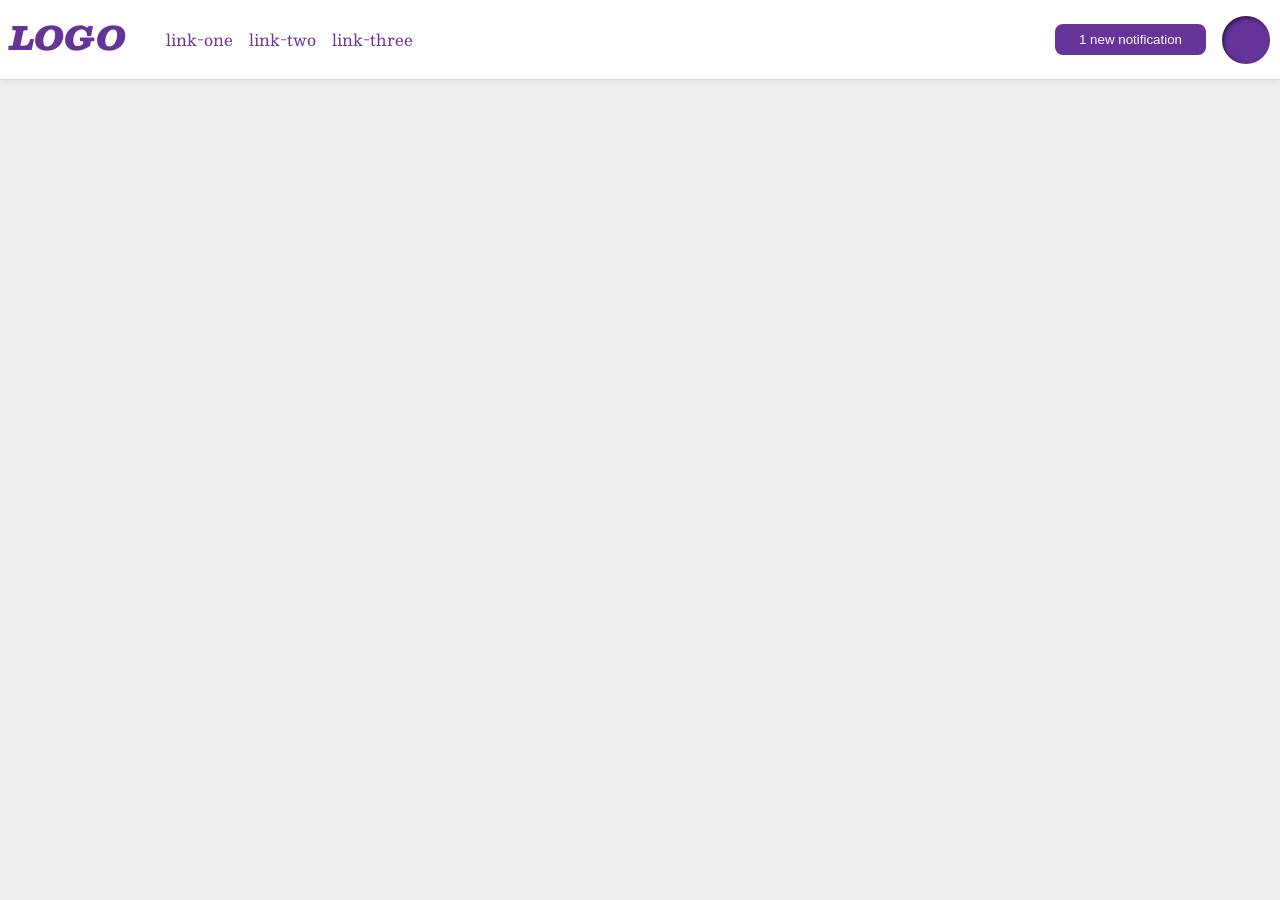
<file: foundations/flex/03-flex-header-2/index.html>
<!DOCTYPE html>
<html lang="en">
  <head>
    <meta charset="UTF-8">
    <meta http-equiv="X-UA-Compatible" content="IE=edge">
    <meta name="viewport" content="width=device-width, initial-scale=1.0">
    <title>Flex Header 2</title>
    <link rel="stylesheet" href="style.css">
  </head>
  <body>
    <div class="header">
      <div class="logo-links">
      <div class="logo">
        LOGO
      </div>
      <ul class="links">
        <li><a href="https://google.com">link-one</a></li>
        <li><a href="https://google.com">link-two</a></li>
        <li><a href="https://google.com">link-three</a></li>
      </ul>
      </div>
      <div class="notif-prof">
      <button class="notifications">
        1 new notification
      </button>
      <div class="profile-image"></div>
      </div>
    </div>
  </body>
</html>
</file>
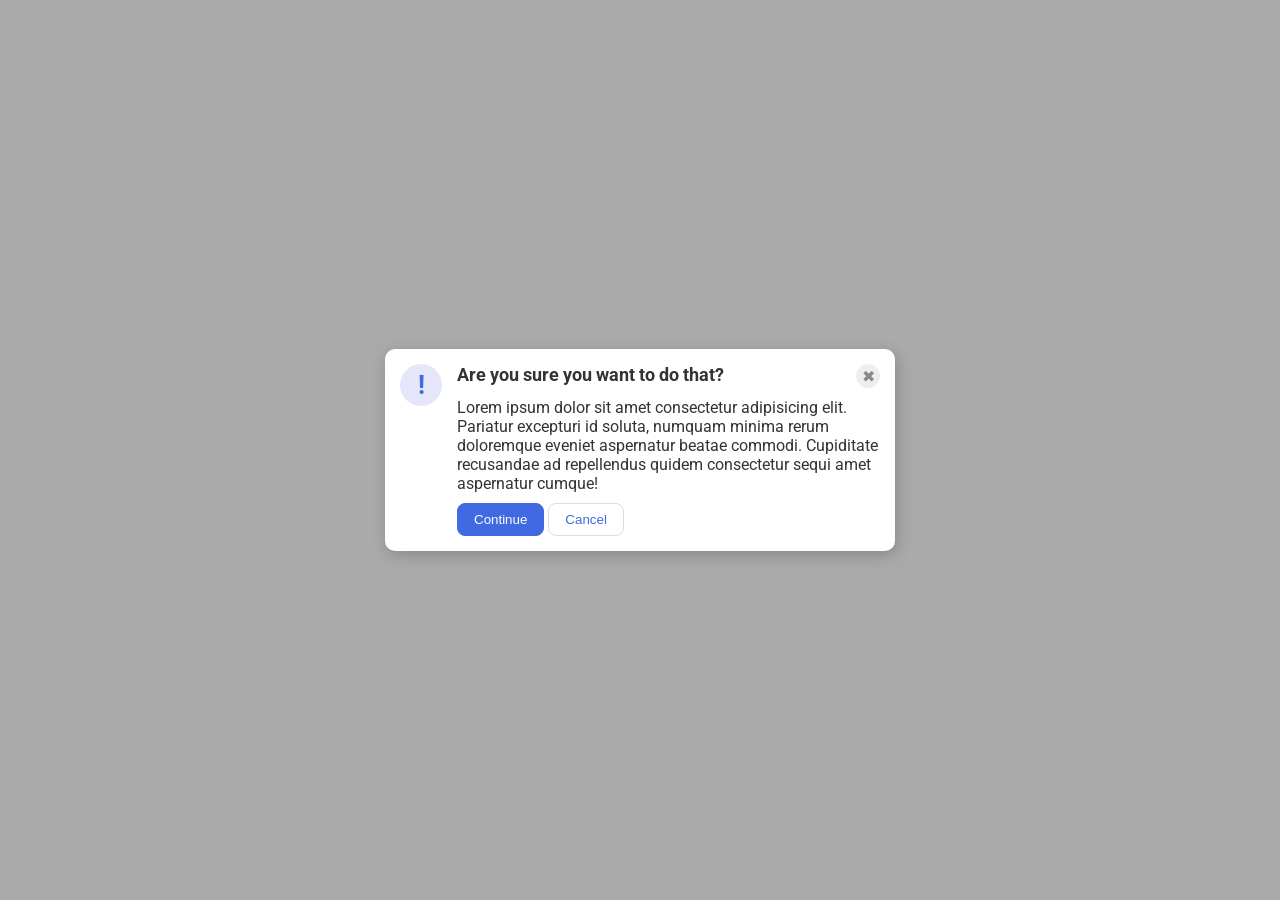
<file: foundations/flex/05-flex-modal/index.html>
<!DOCTYPE html>
<html lang="en">
  <head>
    <meta charset="UTF-8">
    <meta http-equiv="X-UA-Compatible" content="IE=edge">
    <meta name="viewport" content="width=device-width, initial-scale=1.0">
    <link rel="stylesheet" href="style.css">
    <title>Modal</title>
  </head>
  <body>
    <div class="modal">
      <div class="icon-container">
      <div class="icon">!</div>
      </div>
      <div class="header-text-button">
      <div class="header-close">
      <div class="header">Are you sure you want to do that?</div>
      <button class="close-button">✖</button>
      </div>

      <div class="text-buttons">
      <div class="text">Lorem ipsum dolor sit amet consectetur adipisicing elit. Pariatur excepturi id soluta, numquam minima rerum doloremque eveniet aspernatur beatae commodi. Cupiditate recusandae ad repellendus quidem consectetur sequi amet aspernatur cumque!</div>
      <div class="buttons">
      <button class="continue">Continue</button>
      <button class="cancel">Cancel</button>
      </div>
      </div>
    </div>
  </body>
</html>
</file>
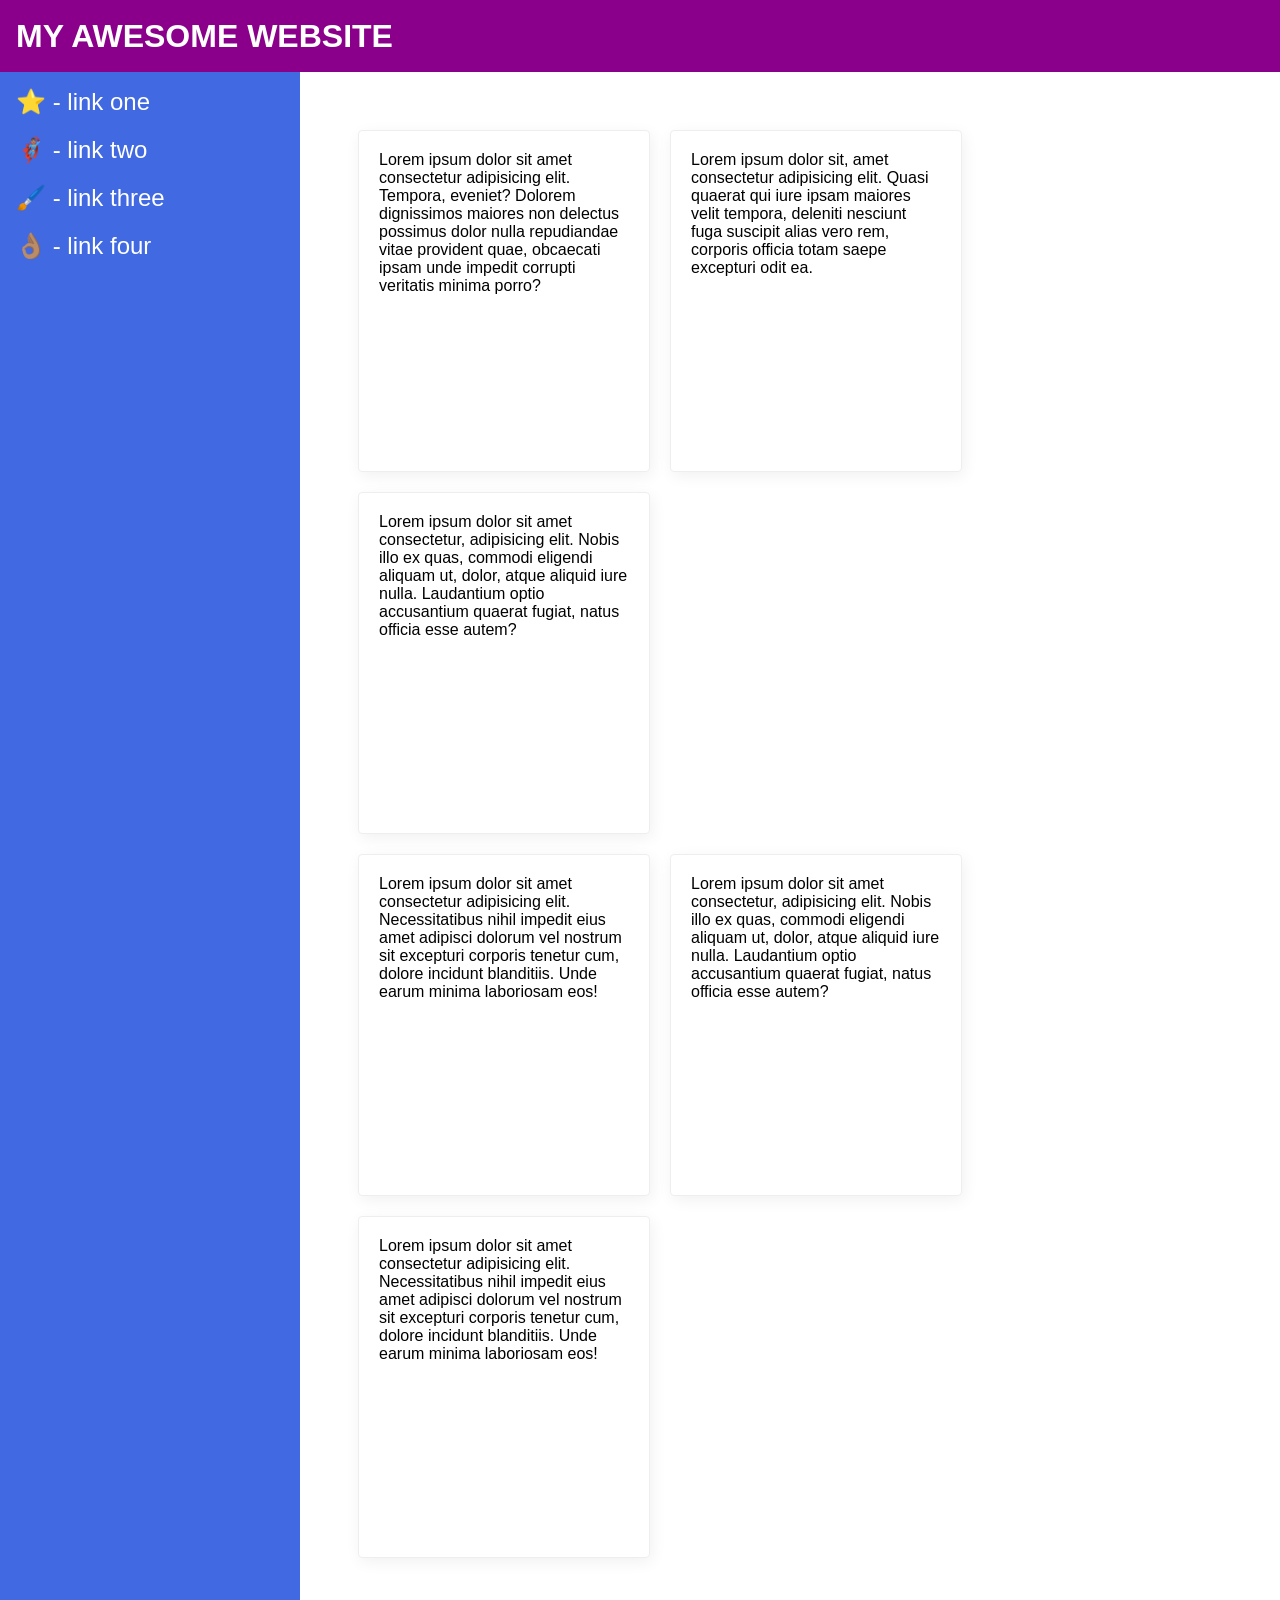
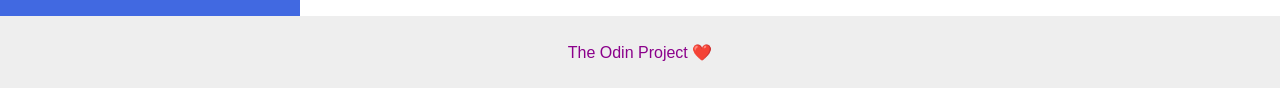
<file: foundations/flex/07-flex-layout-2/index.html>
<!DOCTYPE html>
<html lang="en">
  <head>
    <meta charset="UTF-8">
    <meta http-equiv="X-UA-Compatible" content="IE=edge">
    <meta name="viewport" content="width=device-width, initial-scale=1.0">
    <title>The Holy Grail</title>
    <link rel="stylesheet" href="style.css">
  </head>
  <body>
    <div class="header">
      MY AWESOME WEBSITE
    </div>
    
    <div class="middle">

    <div class="sidebar">
      <ul>
        <li><a href="#">⭐ - link one</a></li>
        <li><a href="#">🦸🏽‍♂️ - link two</a></li>
        <li><a href="#">🖌️ - link three</a></li>
        <li><a href="#">👌🏽 - link four</a></li>
      </ul>
    </div>
    
    <div class="card-container">
    <div class="first-cards">
    <div class="card">Lorem ipsum dolor sit amet consectetur adipisicing elit. Tempora, eveniet? Dolorem dignissimos maiores non delectus possimus dolor nulla repudiandae vitae provident quae, obcaecati ipsam unde impedit corrupti veritatis minima porro?</div>
    <div class="card">Lorem ipsum dolor sit, amet consectetur adipisicing elit. Quasi quaerat qui iure ipsam maiores velit tempora, deleniti nesciunt fuga suscipit alias vero rem, corporis officia totam saepe excepturi odit ea.</div>
    <div class="card">Lorem ipsum dolor sit amet consectetur, adipisicing elit. Nobis illo ex quas, commodi eligendi aliquam ut, dolor, atque aliquid iure nulla. Laudantium optio accusantium quaerat fugiat, natus officia esse autem?</div>
    </div>

    <div class="second-cards">
    <div class="card">Lorem ipsum dolor sit amet consectetur adipisicing elit. Necessitatibus nihil impedit eius amet adipisci dolorum vel nostrum sit excepturi corporis tenetur cum, dolore incidunt blanditiis. Unde earum minima laboriosam eos!</div>
    <div class="card">Lorem ipsum dolor sit amet consectetur, adipisicing elit. Nobis illo ex quas, commodi eligendi aliquam ut, dolor, atque aliquid iure nulla. Laudantium optio accusantium quaerat fugiat, natus officia esse autem?</div>
    <div class="card">Lorem ipsum dolor sit amet consectetur adipisicing elit. Necessitatibus nihil impedit eius amet adipisci dolorum vel nostrum sit excepturi corporis tenetur cum, dolore incidunt blanditiis. Unde earum minima laboriosam eos!</div>
    </div>
    </div>
    </div>
    <div class="footer">
      The Odin Project ❤️
    </div>
  </body>
</html>
</file>
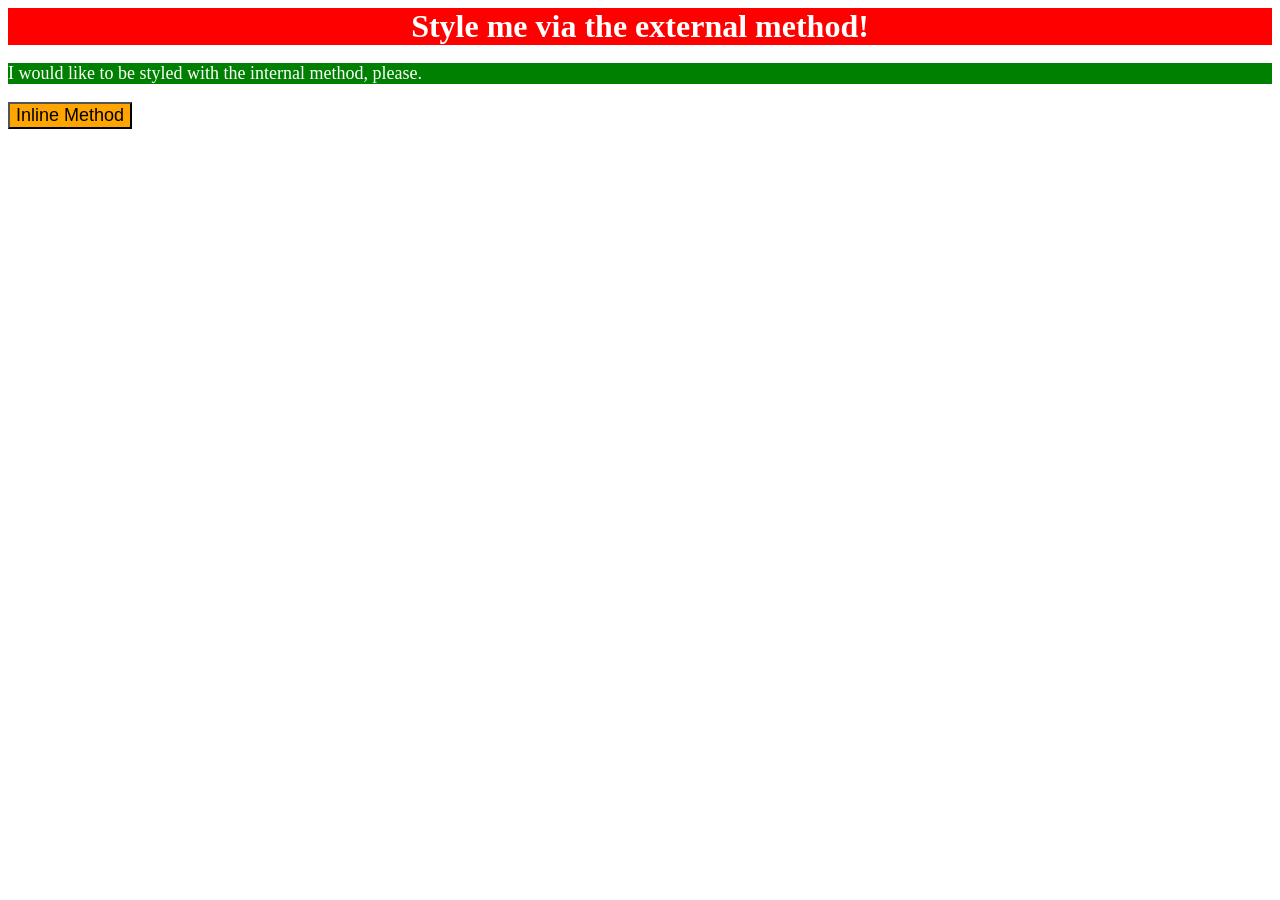
<file: foundations/intro-to-css/01-css-methods/index.html>
<!DOCTYPE html>
<html lang="en">
  <head>
    <meta charset="UTF-8">
    <meta http-equiv="X-UA-Compatible" content="IE=edge">
    <meta name="viewport" content="width=device-width, initial-scale=1.0">
    <link rel="stylesheet" href="styles.css">
    <style>
      p {
        color: white;
        background-color: green;
        font-size: 18px;
      }
    </style>
    <title>Methods for Adding CSS</title>
  </head>
  <body>
    <div>Style me via the external method!</div>
    <p>I would like to be styled with the internal method, please.</p>
    <button style="background-color: orange; font-size: 18px;">Inline Method</button>
  </body>
</html>
</file>
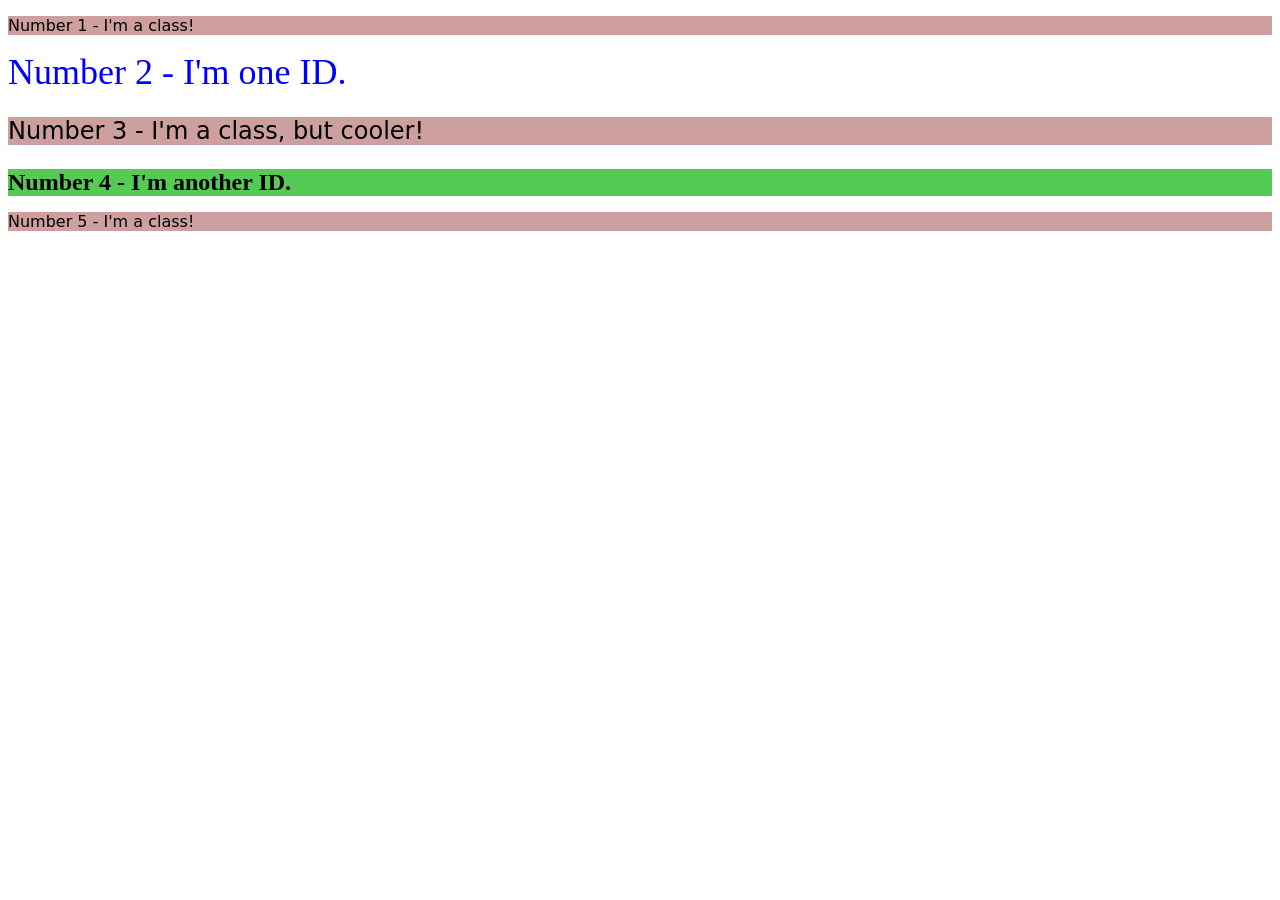
<file: foundations/intro-to-css/02-class-id-selectors/index.html>
<!DOCTYPE html>
<html lang="en">
  <head>
    <meta charset="UTF-8">
    <meta http-equiv="X-UA-Compatible" content="IE=edge">
    <meta name="viewport" content="width=device-width, initial-scale=1.0">
    <title>Class and ID Selectors</title>
    <link rel="stylesheet" href="style.css">
  </head>
  <body>
    <p class="odd">Number 1 - I'm a class!</p>
    <div id="second">Number 2 - I'm one ID.</div>
    <p class="odd same-font">Number 3 - I'm a class, but cooler!</p>
    <div id="fourth" class="same-font">Number 4 - I'm another ID.</div>
    <p class="odd">Number 5 - I'm a class!</p>
  </body>
</html>
</file>
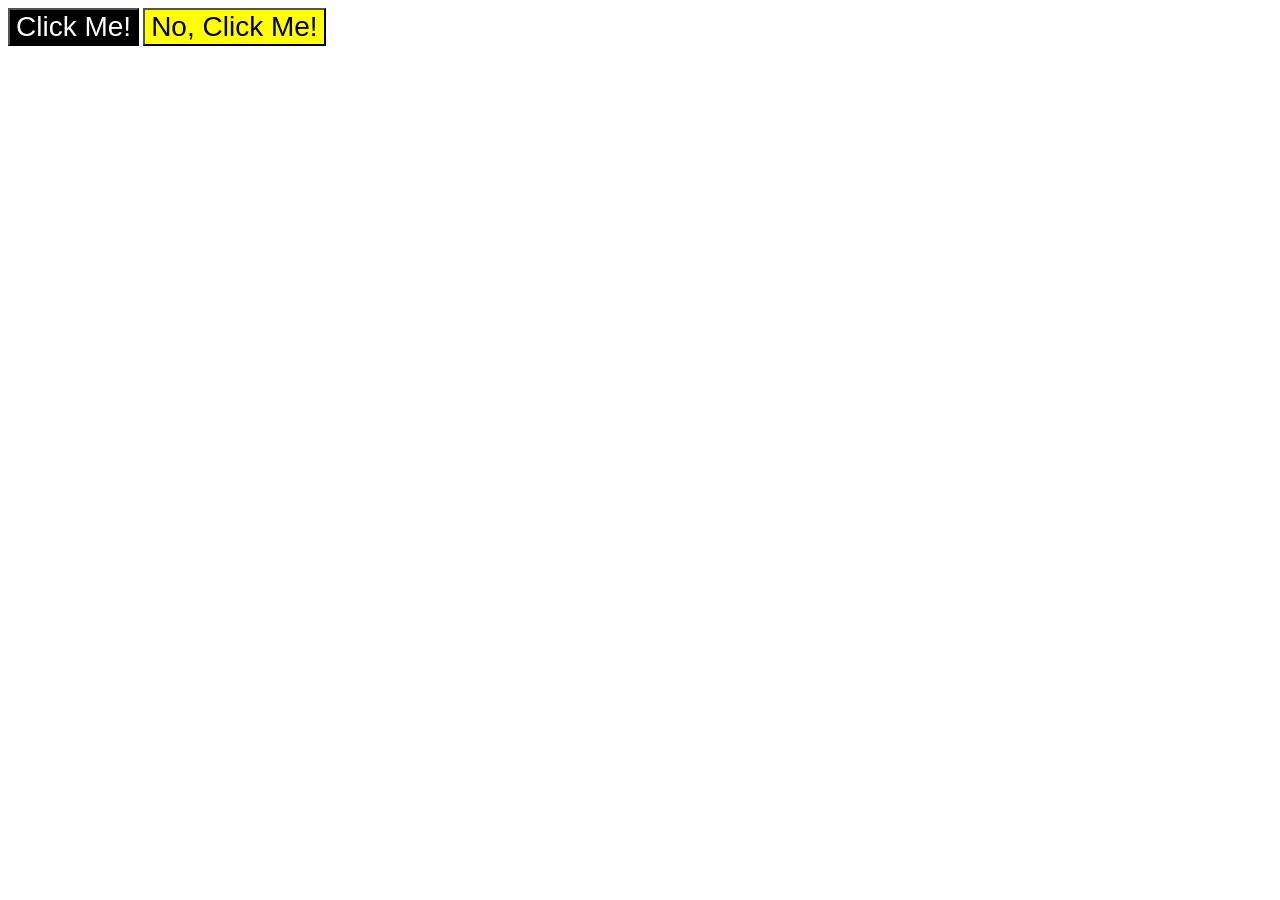
<file: foundations/intro-to-css/03-grouping-selectors/index.html>
<!DOCTYPE html>
<html lang="en">
  <head>
    <meta charset="UTF-8">
    <meta http-equiv="X-UA-Compatible" content="IE=edge">
    <meta name="viewport" content="width=device-width, initial-scale=1.0">
    <title>Grouping Selectors</title>
    <link rel="stylesheet" href="style.css">
  </head>
  <body>
    <button class="first button">Click Me!</button>
    <button class="second button">No, Click Me!</button>
  </body>
</html>
</file>
<file: foundations/flex/03-flex-header-2/style.css>
/* this is some magical font-importing.  
you'll learn about it later. */
@import url('https://fonts.googleapis.com/css2?family=Besley:ital,wght@0,400;1,900&display=swap');

body {
  margin: 0;
  background: #eee;
  font-family: Besley, serif;
}

.header {
  background: white;
  border-bottom: 1px solid #ddd;
  box-shadow: 0 0 8px rgba(0,0,0,.1);
  display: flex;
  justify-content: space-between;
  padding: 10px;
}

.profile-image {
  background: rebeccapurple;
  box-shadow: inset 2px 2px 4px rgba(0,0,0,.5);
  border-radius: 50%;
  width: 48px;
  height: 48px;
}

.logo {
  color: rebeccapurple;
  font-size: 32px;
  font-weight: 900;
  font-style: italic;
}

button {
  border: none;
  border-radius: 8px;
  background: rebeccapurple;
  color: white;
  padding: 8px 24px;
}

a {
  /* this removes the line under our links */
  text-decoration: none;
  color: rebeccapurple;
}

ul {
  list-style-type: none;
  display: flex;
  gap: 16px;
}

.profile-image, .notifications {
  align-self: center; 
}

.logo-links {
  display: flex;
  align-content: center;
}

.notif-prof {
  display: flex;
  align-content: center;
  gap: 16px;
}
</file>
<file: foundations/flex/05-flex-modal/style.css>
@import url('https://fonts.googleapis.com/css2?family=Roboto:wght@400;700&display=swap');

html, body {
  height: 100%;
}

body {
  font-family: Roboto, sans-serif;
  margin: 0;
  background: #aaa;
  color: #333;
  /* I'll give you this one for free lol */
  display: flex;
  align-items: center;
  justify-content: center;
}

.modal {
  background: white;
  width: 480px;
  border-radius: 10px;
  box-shadow: 2px 4px 16px rgba(0,0,0,.2);
  display: flex;
  flex-shrink: 1;
  padding: 15px;
  gap: 15px;
}

.icon {
  color: royalblue;
  font-size: 26px;
  font-weight: 700;
  background: lavender;
  width: 42px;
  height: 42px;
  border-radius: 50%;
  display: flex;
  align-items: center;
  justify-content: center;
}

.close-button {
  background: #eee;
  border-radius: 50%;
  color: #888;
  font-weight: 400;
  font-size: 16px;
  height: 24px;
  width: 24px;
  display: flex;
  align-items: center;
  justify-content: center;
  border: 1px solid #eee;
  padding: 0;
}

button {
  cursor: pointer;
  padding: 8px 16px;
  border-radius: 8px;
}

button.continue {
  background: royalblue;
  border: 1px solid royalblue;
  color: white;
}

button.cancel {
  background: white;
  border: 1px solid #ddd;
  color: royalblue;
}

.header-close {
  display: flex;
  justify-content: space-between;
}

.text-buttons {
  display: flex;
  flex-direction: column;
  gap: 10px;
}

.text {
  flex-wrap: wrap;
}

.header {
  font-weight: bolder;
  font-size: large;
}

.header-text-button {
  display: flex;
  flex-direction: column;
  gap: 10px;
}
</file>
<file: foundations/flex/07-flex-layout-2/style.css>
body {
  font-family: -apple-system, BlinkMacSystemFont, 'Segoe UI', Roboto, Oxygen, Ubuntu, Cantarell, 'Open Sans', 'Helvetica Neue', sans-serif;
  margin: 0;
  min-height: 100vh;
  display: flex;
  flex-direction: column;
}

.header {
  height: 72px;
  background: darkmagenta;
  color: white;
  font-size: 32px;
  font-weight: 900;
  align-content: center;
  padding-left: 16px;
}

.footer {
  height: 72px;
  background: #eee;
  color: darkmagenta;
  align-content: center;
  text-align: center;
}

.sidebar {
  width: 300px;
  background: royalblue;
  box-sizing: border-box;
  flex-shrink: 0;
  padding: 16px;
}

a {
  text-decoration: none;
  color: white;
}

ul {
  padding: 0;
  margin: 0;
  display: flex;
  flex-direction: column;
  gap: 20px;
}

li {
  list-style: none;
  font-size: 24px;
}

.card {
  border: 1px solid #eee;
  box-shadow: 2px 4px 16px rgba(0,0,0,.06);
  border-radius: 4px;
  margin: 10px;
  padding: 20px;
  height: 300px;
  width:  250px;
}

.middle {
  display: flex;
  flex-grow: 1;
}

.card-container {
  display: flex;
  flex-wrap: wrap;
  padding: 48px;
}

.first-cards, .second-cards {
  display: flex;
  flex-wrap: wrap;
}
</file>
<file: foundations/intro-to-css/01-css-methods/styles.css>
div {
    color: white;
    background-color: red;
    text-align: center;
    font-size: 32px;
    font-weight: bold;
}
</file>
<file: foundations/intro-to-css/02-class-id-selectors/style.css>
/* Add CSS Styling */
.odd {
    background-color: rgb(206, 159, 159);
    font-family: Verdana, 'DejaVu Sans', sans-serif; 
}

#second {
    color: blue;
    font-size: 36px;
}

.same-font {
    font-size: 24px;
}

#fourth {
    background-color: rgb(85, 202, 85);
    font-weight: bold;
}
</file>
<file: foundations/intro-to-css/03-grouping-selectors/style.css>
/* Add CSS Styling */

.first {
    background-color: black;
    color: white;
}

.second {
    background-color: yellow;
}

.first, .second {
    font-size: 28px;
    font-family: Helvetica, 'Times New Roman', sans-serif;
}
</file>
